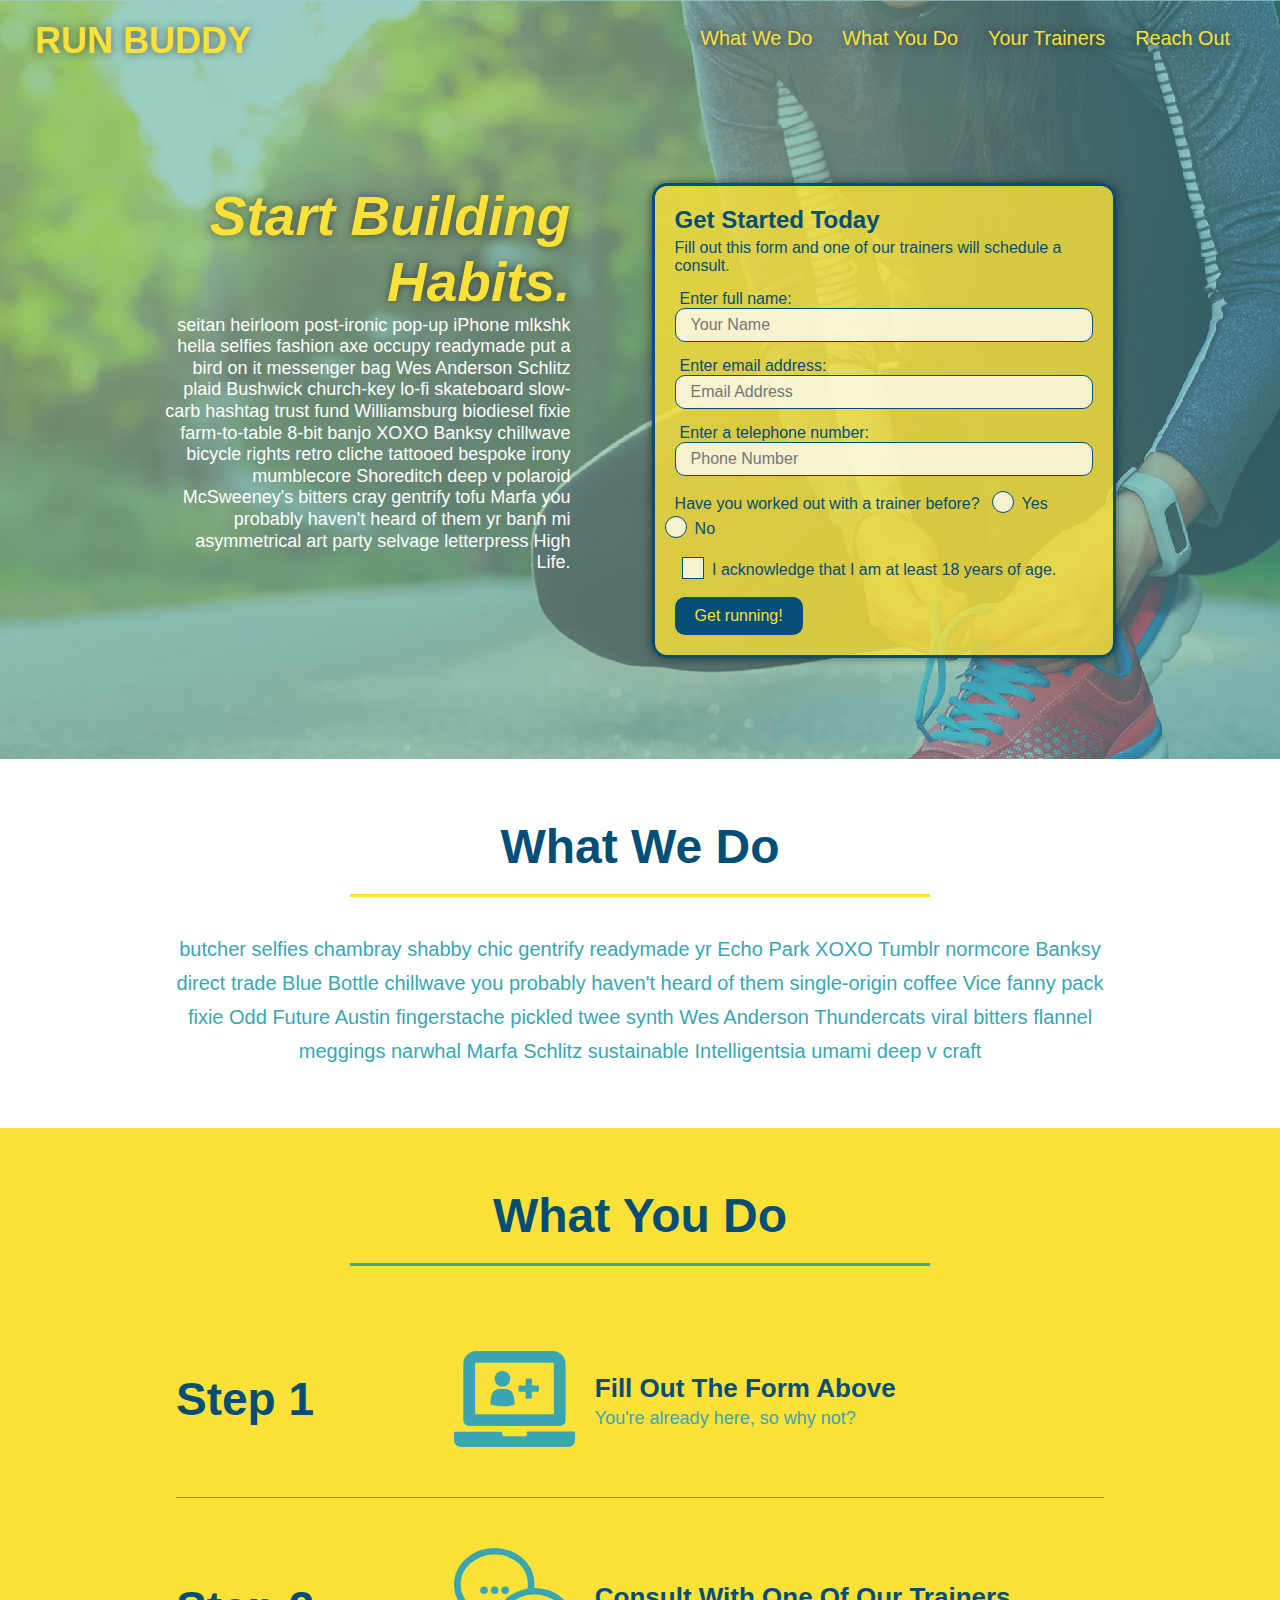
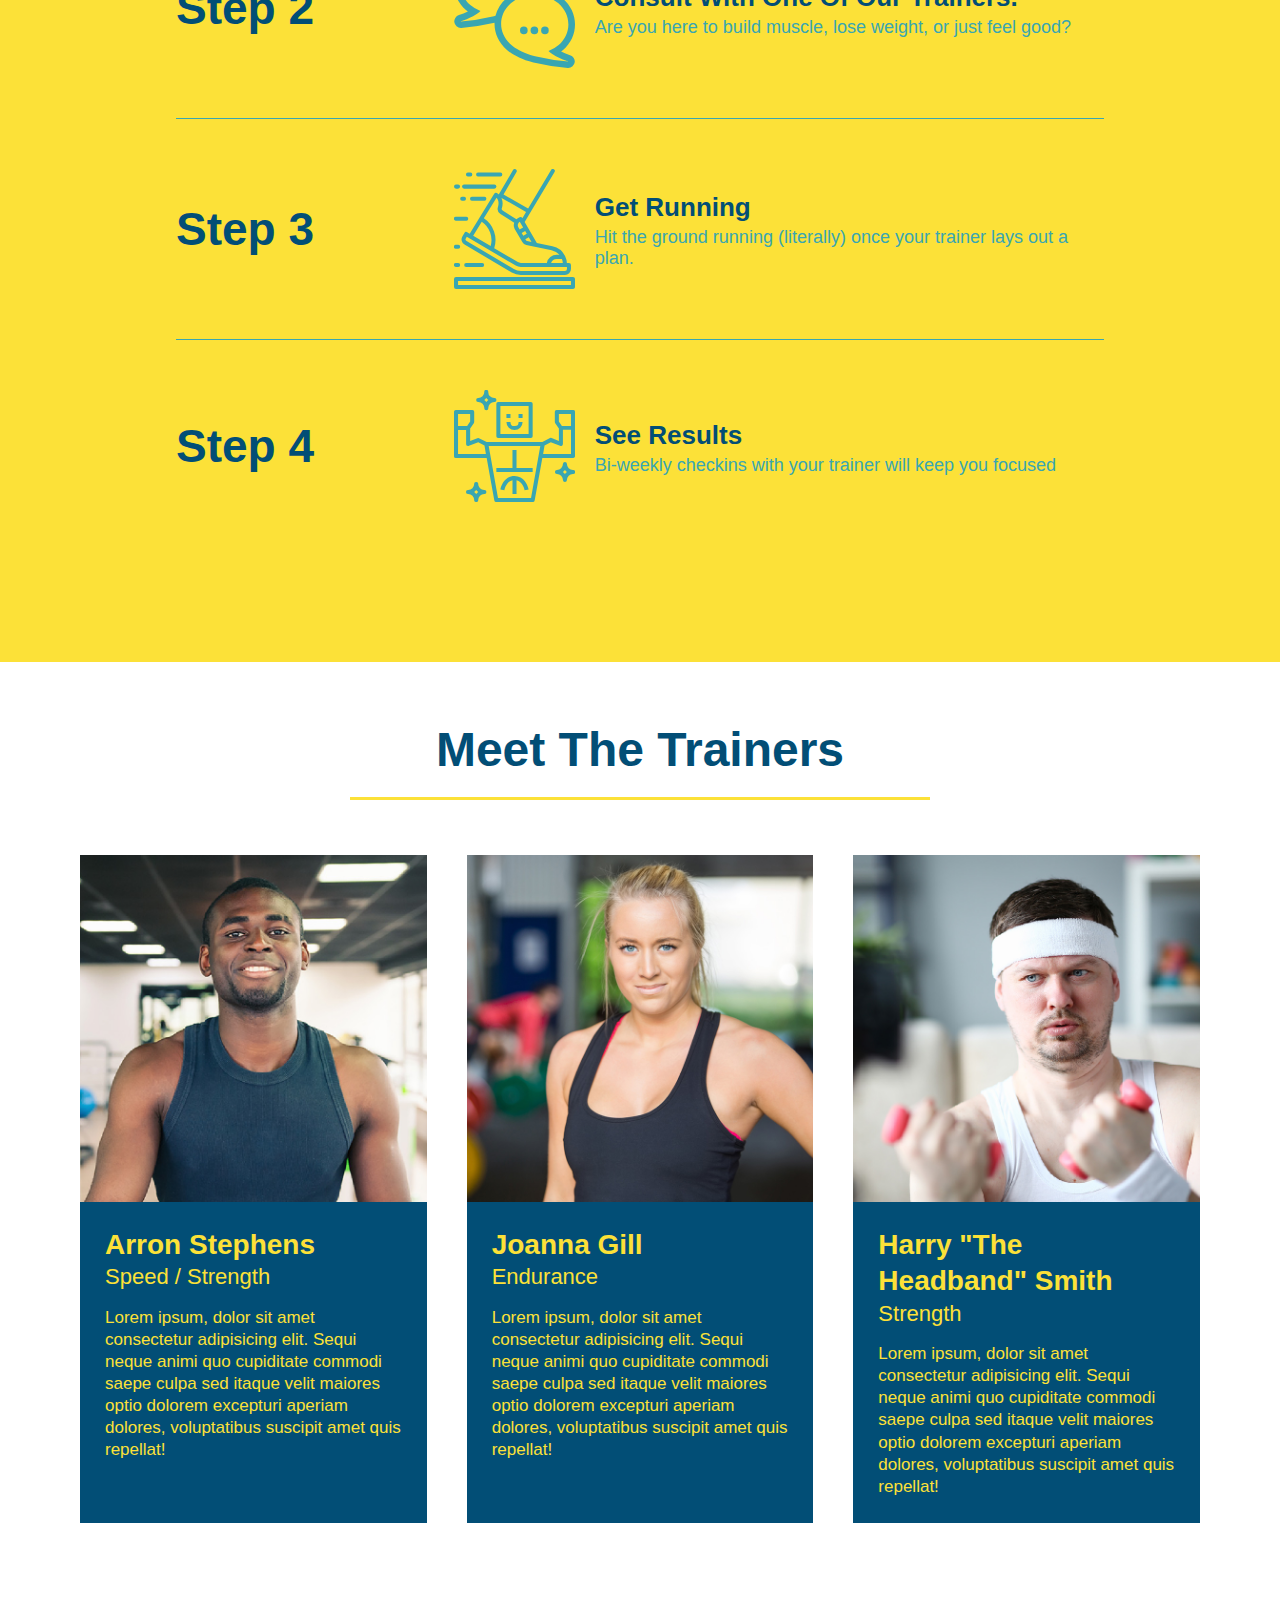
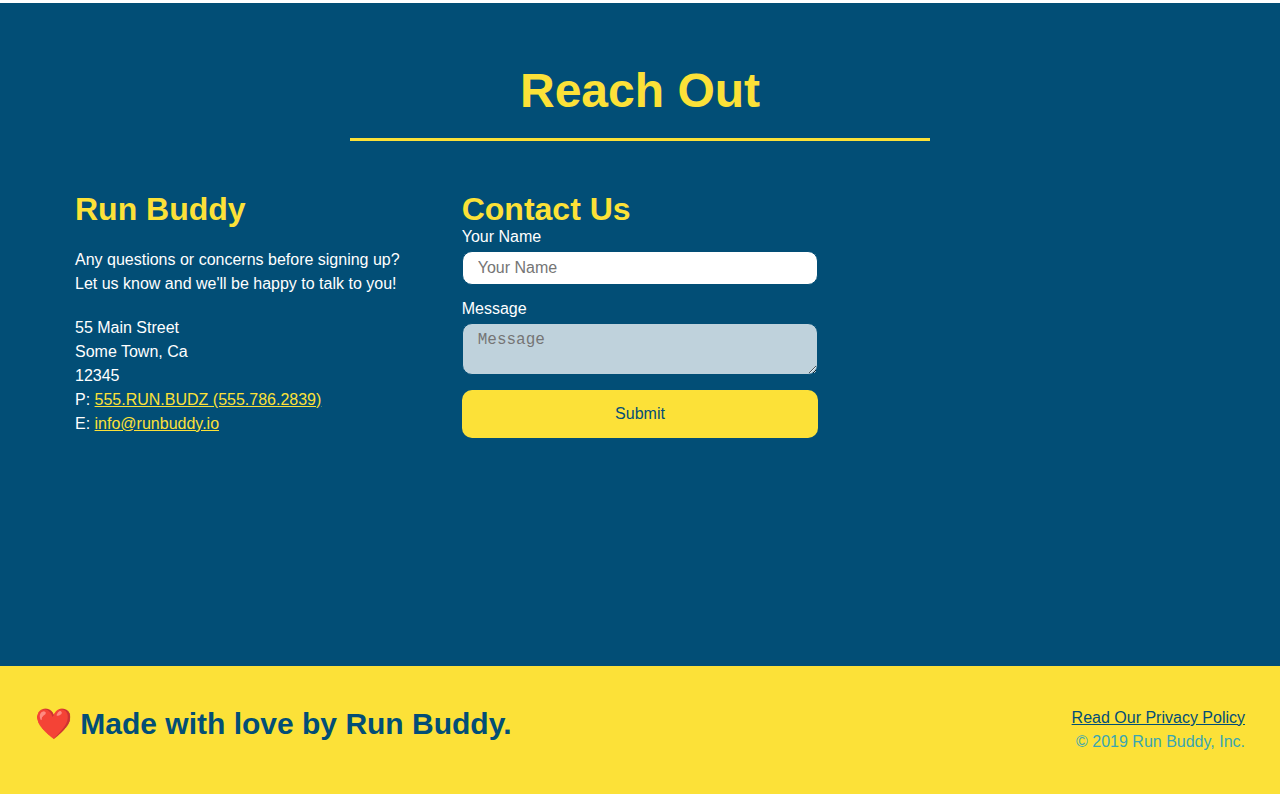
<file: index.html>
<html lang="en">
   <head>
     <meta name="viewport" content="width=device-width, initial-scale=1.0" charset="UTF-8" />
      <link rel="stylesheet" href="./assets/css/style.css">
     <title>Run Buddy</title>
   </head>
  <body>
   
   
    <!-- navigation tags - block level element -->
    <header>
      <h1>
        <a href="/index.html">RUN BUDDY</a>
      </h1>
      <nav>
        <ul>
          <li>
            <a href="#what-we-do">What We Do</a>
          </li>
          <li>
            <a href="#what-you-do">What You Do</a>
          </li>
          <li>
            <a href="#your-trainers">Your Trainers</a>
          </li>
          <li>
            <a href="#reach-out">Reach Out</a>
          </li>
          
        </ul>
      </nav>
    </header>
    <!-- end navigations -->

    <!-- hero/jumbotron -->
    <section class="hero">
      <div class="hero-cta">
        <h2>Start Building Habits.</h2>
        <p>
          seitan heirloom post-ironic pop-up iPhone mlkshk hella selfies fashion axe occupy readymade put a bird on it
          messenger bag Wes Anderson Schlitz plaid Bushwick church-key lo-fi skateboard slow-carb hashtag trust fund
          Williamsburg biodiesel fixie farm-to-table 8-bit banjo XOXO Banksy chillwave bicycle rights retro cliche
          tattooed bespoke irony mumblecore Shoreditch deep v polaroid McSweeney's bitters cray gentrify tofu Marfa you
          probably haven't heard of them yr banh mi asymmetrical art party selvage letterpress High Life.
        </p>
      </div>

      <div class="hero-form">
        <h3>Get Started Today</h3>
        <p>Fill out this form and one of our trainers will schedule a consult.</p>
        <form>
          <label for="name">Enter full name:</label>
          <input type="text" placeholder="Your Name" id="name" name="name" class="form-input" />
          <label for="email">Enter email address:</label>
          <input type="email" placeholder="Email Address" id="email" name="email" class="form-input" />
          <label for="phone">Enter a telephone number:</label>
          <input type="tel" placeholder="Phone Number" name="phone" id="phone" class="form-input" />
         
          <p>
            Have you worked out with a trainer before? 
           <span class="radio-wrapper">
             <input type="radio" name="trainer-confirm" id="trainer-yes"/>
             <label for="trainer-yes">Yes</label>
           </span> 
          
           <span class="radio-wrapper">
            <input type="radio" name="trainer-confirm" id="trainer-no"/>
            <label for="trainer-no">No</label>
          </span>
          </p>
          
          <p>
           <span class="checkbox-wrapper">  
              <input type="checkbox" name="checkpoint1" id="checkbox" />
             <label for="checkbox"> I acknowledge that I am at least 18 years of age.  </label>
          </span>
          </p>
         
          <button type="submit">
            Get running!
          </button>
        
        </form>
      </div>
    </section>
    <!-- end header -->

    <!-- "what we do" start - <section> -->
    <section id="what-we-do" class="intro">
      <div class="flex-row">
       <h2 class="section-title primary-border">
        What We Do
      </h2>
    </div>

    <div class="flex-row">
      <p>
        butcher selfies chambray shabby chic gentrify readymade yr Echo Park XOXO Tumblr normcore Banksy direct trade  Blue Bottle chillwave you probably haven't heard of them single-origin coffee Vice fanny pack fixie Odd Future Austin fingerstache pickled twee synth Wes Anderson Thundercats viral bitters flannel meggings narwhal Marfa Schlitz sustainable Intelligentsia umami deep v craft
      </p>
    </section>
   </div>
    <!-- end "what we do" -->

    <!-- "what you do" start -->
    <section id="what-you-do" class="steps">
      <div class="flex-row">
      <h2 class="section-title secondary-border">
        What You Do
      </h2> 
      </div>
     
      <div class="step">
        <h3>Step 1</h3>
         <div class="step-info">
         <div class="step-img">
          <img src="./assets/images/step-1.svg" alt="" />
        </div>
        <div class="step-text">
          <h4>Fill Out The Form Above</h4>
        <p>You're already here, so why not?</p>
      </div>
    </div>
  </div>


    
      <div class="step">
        <h3>Step 2</h3>
         <div class="step-info">
         <div class="step-img">
           <img src="./assets/images/step-2.svg" alt="" />
          </div>
       <div class="step-text">
        <h4>Consult With One Of Our Trainers.</h4>
        <p>Are you here to build muscle, lose weight, or just feel good?</p>
      </div>
     </div>
    </div> 
     
    
      
      <div class="step">
       <h3>Step 3</h3>
        <div class="step-info">
        <div class="step-img">
         <img src="./assets/images/step-3.svg" alt="" />
      </div>
        <div class="step-text">
          <h4>Get Running</h4>
          <p>Hit the ground running (literally) once your trainer lays out a plan.</p>
         </div>
      </div>
    </div>
      
    
      <div class="step">
        <h3>Step 4</h3>
         <div class="step-info">
         <div class="step-img">
        <img src="./assets/images/step-4.svg" alt="" />
        </div>
      <div class="step-text">
        <h4>See Results</h4>
        <p>Bi-weekly checkins with your trainer will keep you focused</p>
      </div>
    </div>
  </div>
   
    </section>
    <!-- "what you do" end -->

    <!-- "meet the trainers" start -->
    <section id="your-trainers">
      <h2 class="section-title primary-border">
        Meet The Trainers
      </h2>

    
  <div class="trainers">

      <article class="trainer">
        <img src="./assets/images/trainer-1.jpg" alt="Arron Stephens in his workout clothes, ready to pump iron" />
        <div class="trainer-bio">
          <h3 class="trainer-name">Arron Stephens</h3>
          <h4 class="trainer-role">Speed / Strength</h4>
          <p>Lorem ipsum, dolor sit amet consectetur adipisicing elit. Sequi neque animi quo cupiditate commodi saepe culpa sed itaque velit maiores optio dolorem excepturi aperiam dolores, voluptatibus suscipit amet quis repellat!</p>
        </div>
      </article>



       <article class="trainer">
        <img src="./assets/images/trainer-2.jpg" alt="Joanna Gill cooling off after a work out" />
        <div class="trainer-bio">
           <h3 class="trainer-name">Joanna Gill</h3>
           <h4 class="trainer-role">Endurance</h4>
           <p>Lorem ipsum, dolor sit amet consectetur adipisicing elit. Sequi neque animi quo cupiditate commodi saepe culpa sed itaque velit maiores optio dolorem excepturi aperiam dolores, voluptatibus suscipit amet quis repellat!</p>
            </div>
          </article>




       <article class="trainer">
        <img src="./assets/images/trainer-3.jpg" alt="Harry Smith wearing a headband and lifting comically small pink weights" />
        <div class="trainer-bio">
          <h3 class="trainer-name">Harry "The Headband" Smith</h3>
          <h4 class="trainer-role">Strength</h4>
          <p>Lorem ipsum, dolor sit amet consectetur adipisicing elit. Sequi neque animi quo cupiditate commodi saepe culpa sed itaque velit maiores optio dolorem excepturi aperiam dolores, voluptatibus suscipit amet quis repellat!</p>
        </div>
      </article>
    </section>

  </div>

    <!-- "meet the trainers" end -->

    <!-- "reach out" start -->
    <section id="reach-out"class="contact">
      <h2 class="section-title ">
        Reach Out
      </h2>

      <div class="contact-info">
        <div>
          <h3>Run Buddy</h3>
          <p>
            Any questions or concerns before signing up? 
            <br />
            Let us know and we'll be happy to talk to you!
          </p>

          <address>
            55 Main Street <br/>
            Some Town, Ca <br/>
            12345 <br/>
            P: <a href="tel:555.786.2839">555.RUN.BUDZ (555.786.2839)</a><br/>
            E: <a href="mailto:info@runbuddy.io">info@runbuddy.io</a>
          </address>
          
        </div>

        <div class="contact-form">
          <h3>Contact Us</h3>
          <form>
            <label for="contact-name">Your Name</label>
            <input type="text" id="contact-name" placeholder="Your Name" />
        
            <label for="contact-message">Message</label>
            <textarea id="contact-message" placeholder="Message"></textarea>
        
            <button type="submit">Submit</button>
          </form>
        </div>
        <iframe
        src="https://www.google.com/maps/embed?pb=!1m14!1m12!1m3!1d12182.30520634488!2d-74.0652613!3d40.2407219!2m3!1f0!2f0!3f0!3m2!1i1024!2i768!4f13.1!5e0!3m2!1sen!2sus!4v1561060983193!5m2!1sen!2sus"
        frameborder="0" style="border:0" allowfullscreen>
      </iframe>
    
      </div>
    </section>
    <!-- "reach out" end -->

  
  
  
  
  
  
  
    <!-- footer -->
    <footer>
      <h2>❤️ Made with love by Run Buddy.</h2>
      <div>
        <a href="./privacy-policy.html">Read Our Privacy Policy</a><br/>
        &copy; 2019 Run Buddy, Inc.
      </div>
    </footer>
    <!-- footer end -->
  </body>
</html>
</file>
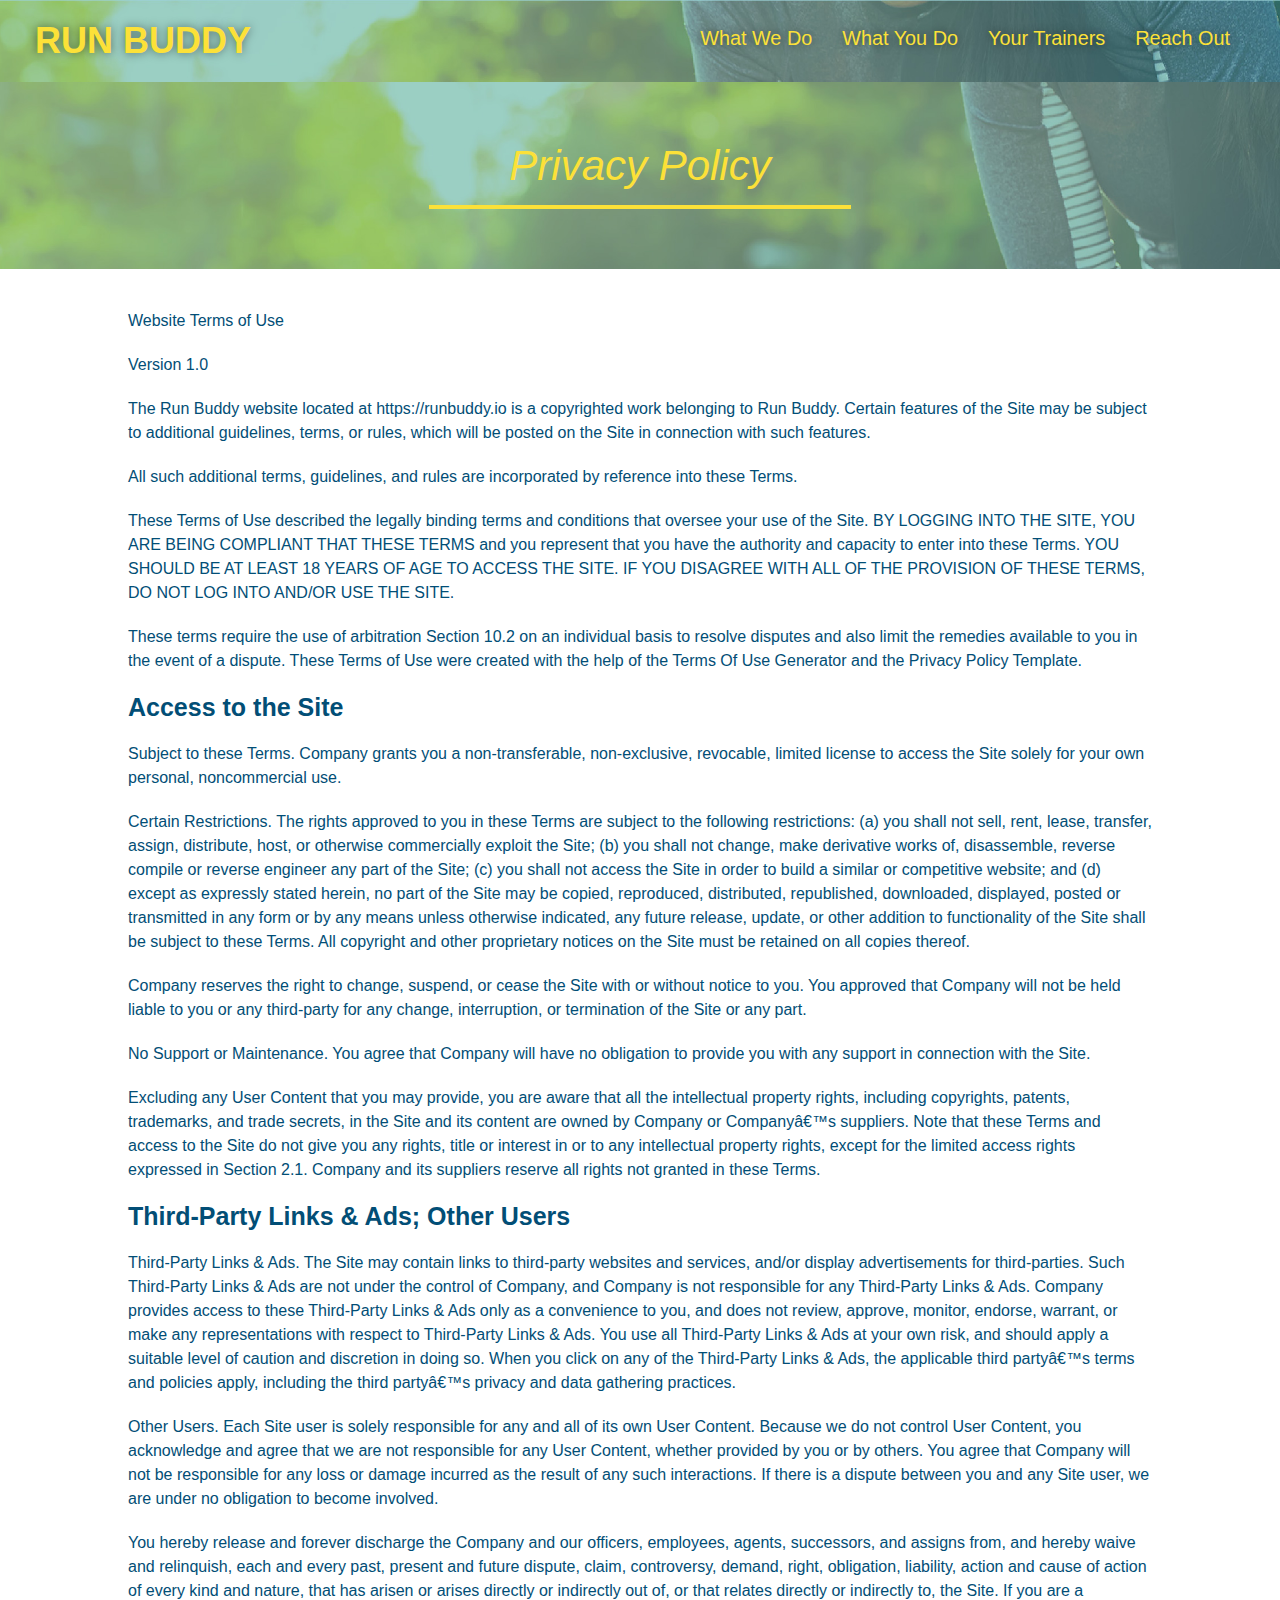
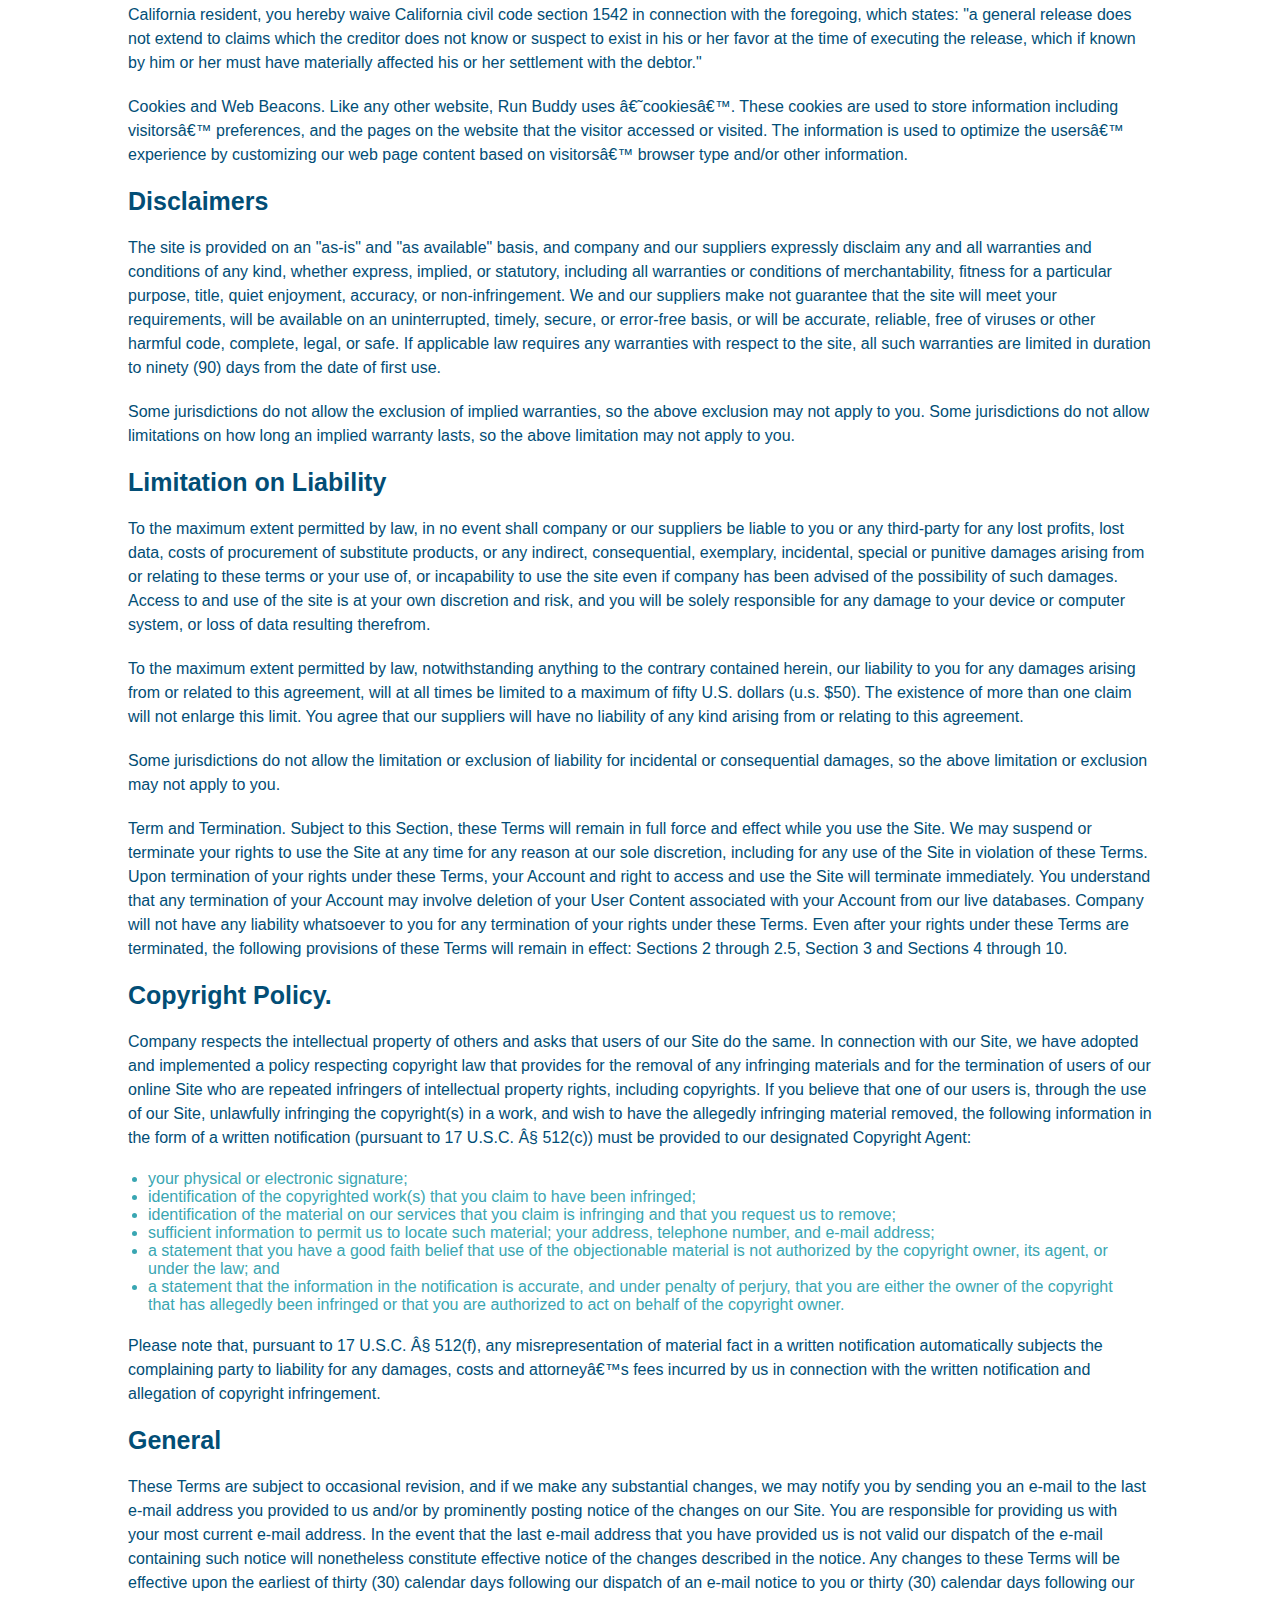
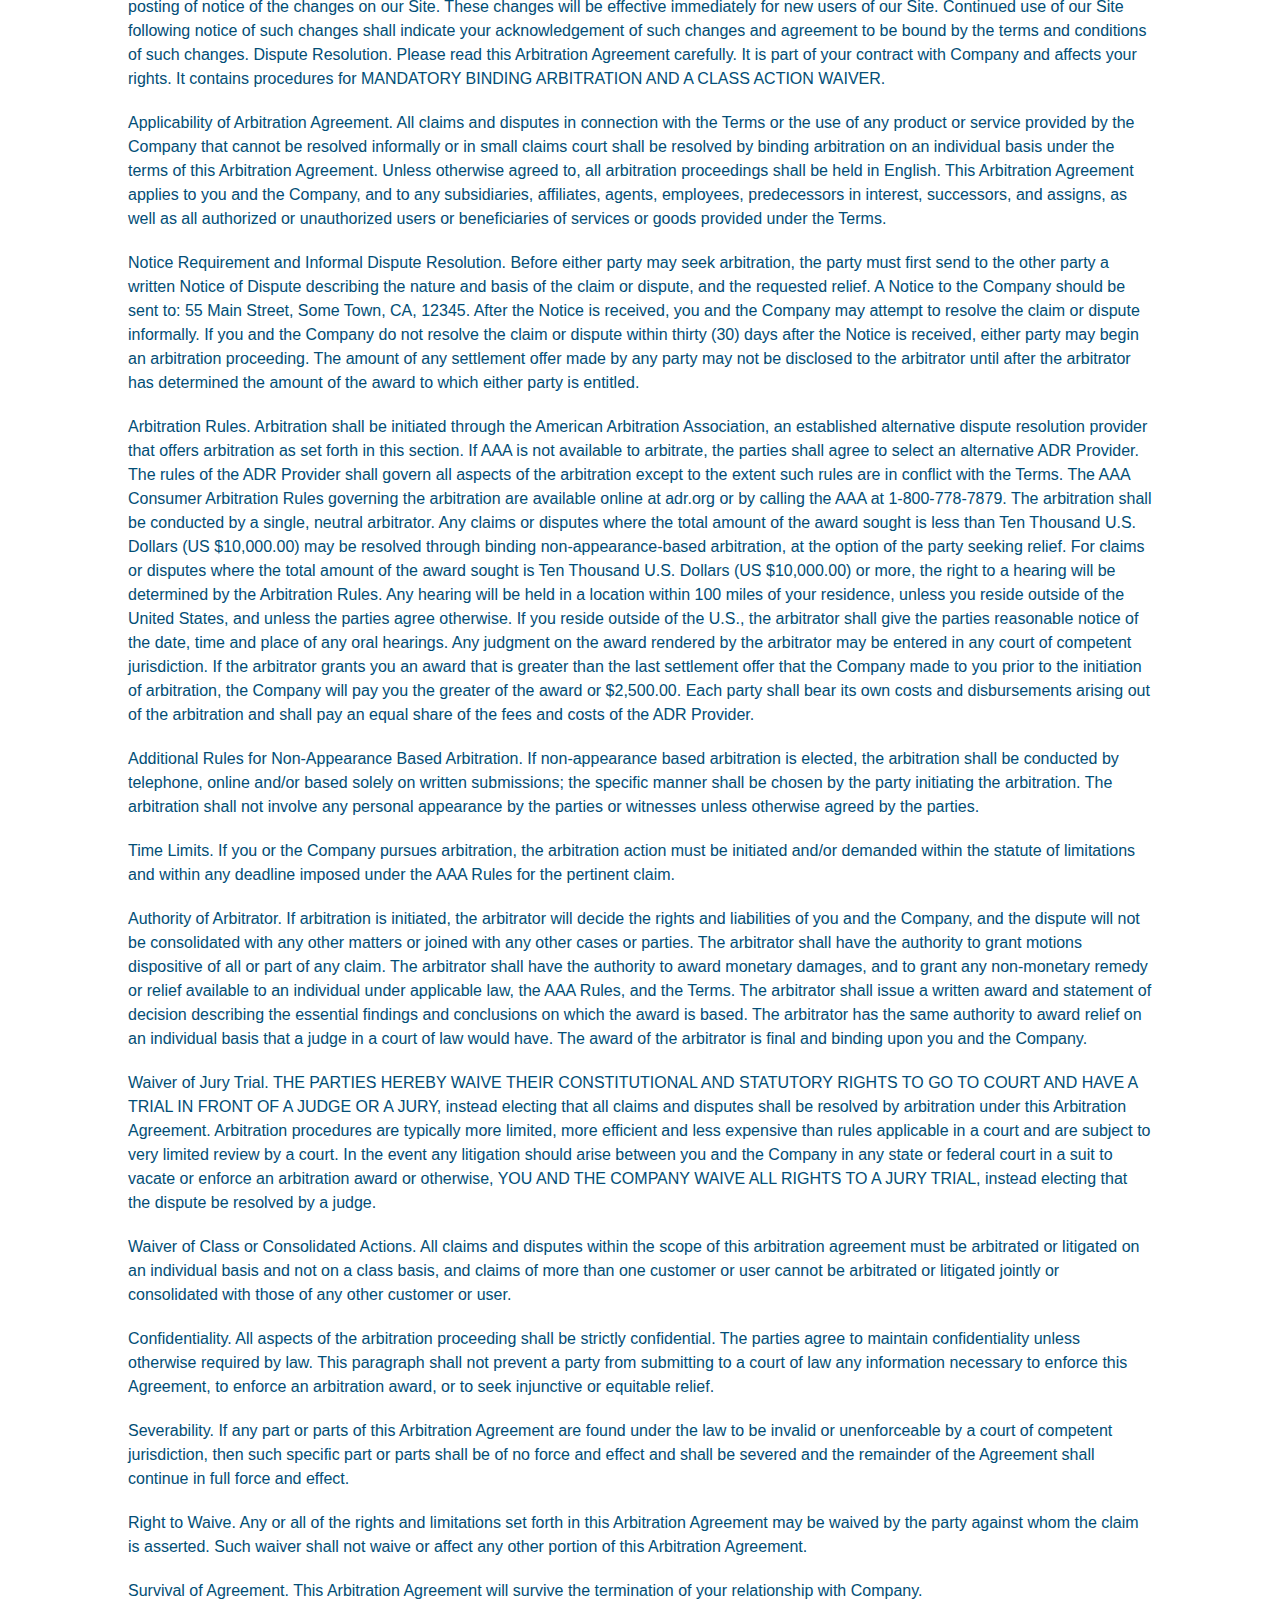
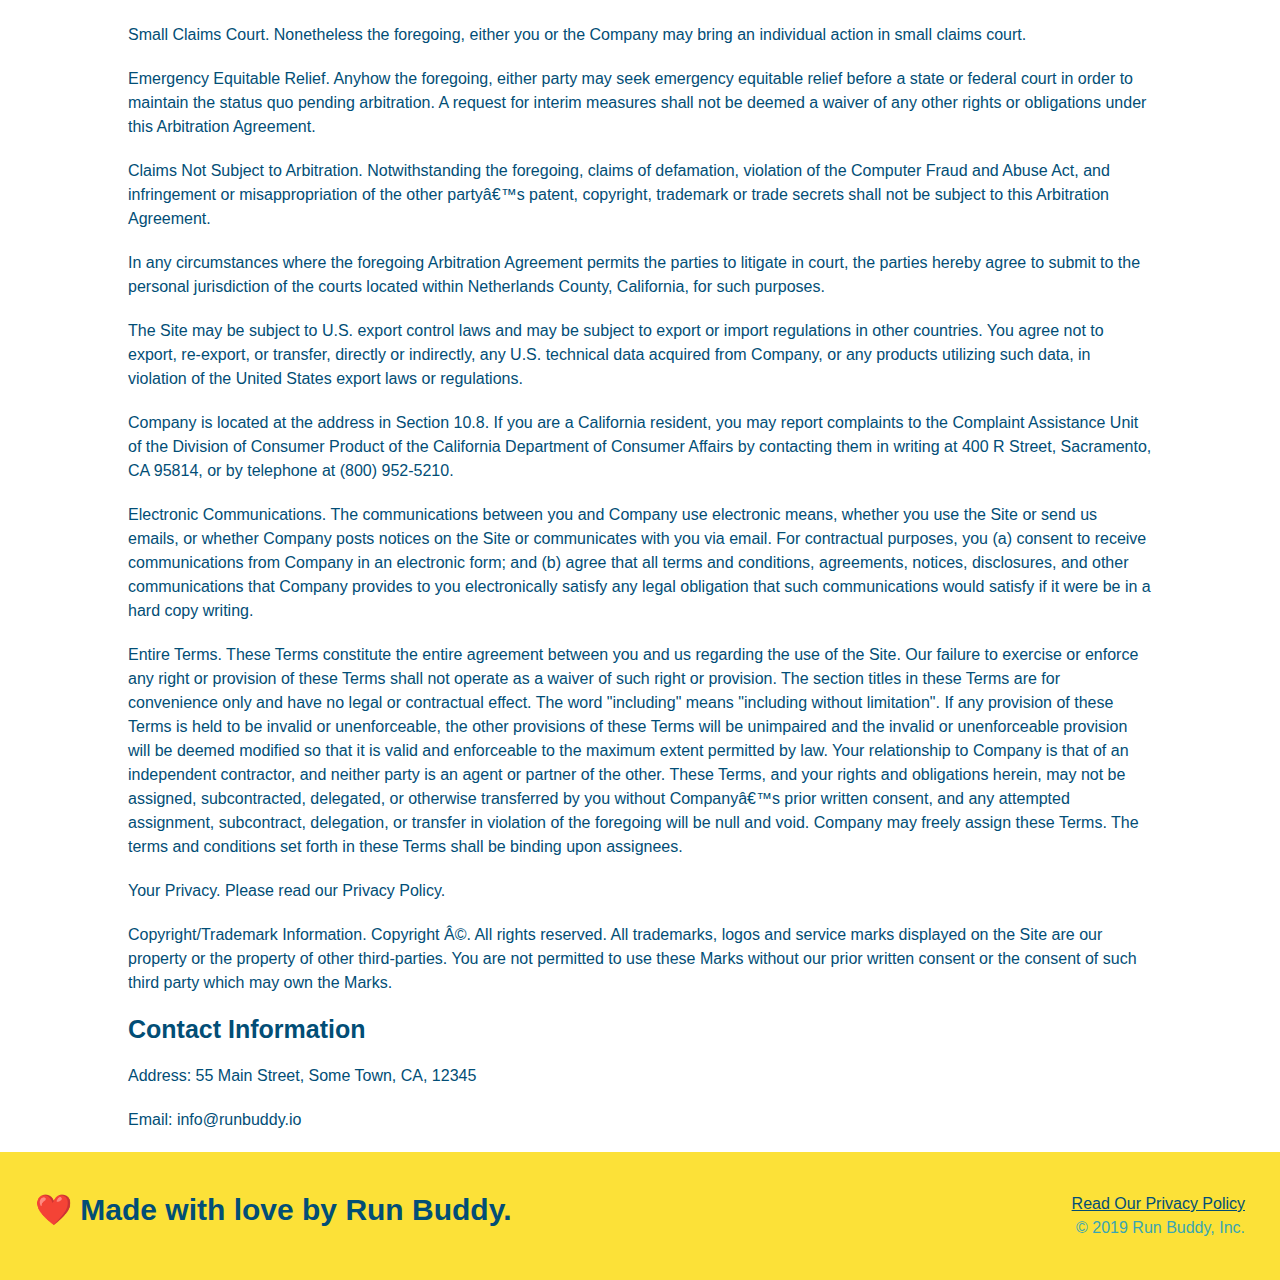
<file: privacy-policy.html>
<!DOCTYPE html>
<html lang="en">
    <head>
        <meta charset="UTF-8" name="viewport" content="width=device-width, initial-scale=1.0" />
        <title>Privacy Policy - Run Buddy</title>
        <link rel="stylesheet" href="./assets/css/style.css" />
        <link rel="stylesheet" href="./assets/css/secondary-styles.css" />
    </head>
        <body>
    
        <!--Navigation-->
      <header>
       <h1><a href="./index.html">RUN BUDDY</a></h1>
        <nav>
             <!--Unordered List Elements-->
            <ul>
              <li>
               <!--Anchor Elements-->
                <a href="./index.html#what-we-do">What We Do</a>
              </li>
              
              <li>
                <a href="index.html#what-we-do">What You Do</a>
              </li>
  
              <li>
                <a href="./index.html#your-trainers">Your Trainers</a>
              </li>
              
              <li>
                <a href="./index.html#reach-out">Reach Out</a>     
              </li>
            </ul>
  
  
  
  
        </nav>
      </header>

      

   <section class="hero">
       <h2 class="page-title">
           Privacy Policy
       </h2>


   </section>

  <!--Body Of Terms of Service-->
   <article class="secondary-content">
    <p>
        Website Terms of Use
      </p>

      <p>
        Version 1.0
      </p>

      <p>
        The Run Buddy website located at https://runbuddy.io is a copyrighted work belonging to Run Buddy. Certain
        features of the Site may be subject to additional guidelines, terms, or rules, which will be posted on the Site
        in connection with such features.
      </p>

      <p>
        All such additional terms, guidelines, and rules are incorporated by reference into these Terms.
      </p>

      <p>
        These Terms of Use described the legally binding terms and conditions that oversee your use of the Site. BY
        LOGGING INTO THE SITE, YOU ARE BEING COMPLIANT THAT THESE TERMS and you represent that you have the authority
        and capacity to enter into these Terms. YOU SHOULD BE AT LEAST 18 YEARS OF AGE TO ACCESS THE SITE. IF YOU
        DISAGREE WITH ALL OF THE PROVISION OF THESE TERMS, DO NOT LOG INTO AND/OR USE THE SITE.
      </p>

      <p>
        These terms require the use of arbitration Section 10.2 on an individual basis to resolve disputes and also
        limit the remedies available to you in the event of a dispute. These Terms of Use were created with the help of
        the Terms Of Use Generator and the Privacy Policy Template.
      </p>

      <h3>
        Access to the Site
      </h3>

      <p>
        Subject to these Terms. Company grants you a non-transferable, non-exclusive, revocable, limited license to
        access the Site solely for your own personal, noncommercial use.
      </p>

      <p>
        Certain Restrictions. The rights approved to you in these Terms are subject to the following restrictions: (a)
        you shall not sell, rent, lease, transfer, assign, distribute, host, or otherwise commercially exploit the Site;
        (b) you shall not change, make derivative works of, disassemble, reverse compile or reverse engineer any part of
        the Site; (c) you shall not access the Site in order to build a similar or competitive website; and (d) except
        as expressly stated herein, no part of the Site may be copied, reproduced, distributed, republished, downloaded,
        displayed, posted or transmitted in any form or by any means unless otherwise indicated, any future release,
        update, or other addition to functionality of the Site shall be subject to these Terms. All copyright and other
        proprietary notices on the Site must be retained on all copies thereof.
      </p>

      <p>
        Company reserves the right to change, suspend, or cease the Site with or without notice to you. You approved
        that Company will not be held liable to you or any third-party for any change, interruption, or termination of
        the Site or any part.
      </p>

      <p>
        No Support or Maintenance. You agree that Company will have no obligation to provide you with any support in
        connection with the Site.
      </p>

      <p>
        Excluding any User Content that you may provide, you are aware that all the intellectual property rights,
        including copyrights, patents, trademarks, and trade secrets, in the Site and its content are owned by Company
        or Companyâ€™s suppliers. Note that these Terms and access to the Site do not give you any rights, title or
        interest in or to any intellectual property rights, except for the limited access rights expressed in Section
        2.1. Company and its suppliers reserve all rights not granted in these Terms.
      </p>

      <h3>
        Third-Party Links & Ads; Other Users
      </h3>

      <p>
        Third-Party Links & Ads. The Site may contain links to third-party websites and services, and/or display
        advertisements for third-parties. Such Third-Party Links & Ads are not under the control of Company, and Company
        is not responsible for any Third-Party Links & Ads. Company provides access to these Third-Party Links & Ads
        only as a convenience to you, and does not review, approve, monitor, endorse, warrant, or make any
        representations with respect to Third-Party Links & Ads. You use all Third-Party Links & Ads at your own risk,
        and should apply a suitable level of caution and discretion in doing so. When you click on any of the
        Third-Party Links & Ads, the applicable third partyâ€™s terms and policies apply, including the third partyâ€™s
        privacy and data gathering practices.
      </p>

      <p>
        Other Users. Each Site user is solely responsible for any and all of its own User Content. Because we do not
        control User Content, you acknowledge and agree that we are not responsible for any User Content, whether
        provided by you or by others. You agree that Company will not be responsible for any loss or damage incurred as
        the result of any such interactions. If there is a dispute between you and any Site user, we are under no
        obligation to become involved.
      </p>

      <p>
        You hereby release and forever discharge the Company and our officers, employees, agents, successors, and
        assigns from, and hereby waive and relinquish, each and every past, present and future dispute, claim,
        controversy, demand, right, obligation, liability, action and cause of action of every kind and nature, that has
        arisen or arises directly or indirectly out of, or that relates directly or indirectly to, the Site. If you are
        a California resident, you hereby waive California civil code section 1542 in connection with the foregoing,
        which states: "a general release does not extend to claims which the creditor does not know or suspect to exist
        in his or her favor at the time of executing the release, which if known by him or her must have materially
        affected his or her settlement with the debtor."
      </p>

      <p>
        Cookies and Web Beacons. Like any other website, Run Buddy uses â€˜cookiesâ€™. These cookies are used to store
        information including visitorsâ€™ preferences, and the pages on the website that the visitor accessed or visited.
        The information is used to optimize the usersâ€™ experience by customizing our web page content based on visitorsâ€™
        browser type and/or other information.
      </p>

      <h3>
        Disclaimers
      </h3>

      <p>
        The site is provided on an "as-is" and "as available" basis, and company and our suppliers expressly disclaim
        any and all warranties and conditions of any kind, whether express, implied, or statutory, including all
        warranties or conditions of merchantability, fitness for a particular purpose, title, quiet enjoyment, accuracy,
        or non-infringement. We and our suppliers make not guarantee that the site will meet your requirements, will be
        available on an uninterrupted, timely, secure, or error-free basis, or will be accurate, reliable, free of
        viruses or other harmful code, complete, legal, or safe. If applicable law requires any warranties with respect
        to the site, all such warranties are limited in duration to ninety (90) days from the date of first use.
      </p>

      <p>
        Some jurisdictions do not allow the exclusion of implied warranties, so the above exclusion may not apply to
        you. Some jurisdictions do not allow limitations on how long an implied warranty lasts, so the above limitation
        may not apply to you.
      </p>

      <h3>
        Limitation on Liability
      </h3>

      <p>
        To the maximum extent permitted by law, in no event shall company or our suppliers be liable to you or any
        third-party for any lost profits, lost data, costs of procurement of substitute products, or any indirect,
        consequential, exemplary, incidental, special or punitive damages arising from or relating to these terms or
        your use of, or incapability to use the site even if company has been advised of the possibility of such
        damages. Access to and use of the site is at your own discretion and risk, and you will be solely responsible
        for any damage to your device or computer system, or loss of data resulting therefrom.
      </p>

      <p>
        To the maximum extent permitted by law, notwithstanding anything to the contrary contained herein, our liability
        to you for any damages arising from or related to this agreement, will at all times be limited to a maximum of
        fifty U.S. dollars (u.s. $50). The existence of more than one claim will not enlarge this limit. You agree that
        our suppliers will have no liability of any kind arising from or relating to this agreement.
      </p>

      <p>
        Some jurisdictions do not allow the limitation or exclusion of liability for incidental or consequential
        damages, so the above limitation or exclusion may not apply to you.
      </p>

      <p>
        Term and Termination. Subject to this Section, these Terms will remain in full force and effect while you use
        the Site. We may suspend or terminate your rights to use the Site at any time for any reason at our sole
        discretion, including for any use of the Site in violation of these Terms. Upon termination of your rights under
        these Terms, your Account and right to access and use the Site will terminate immediately. You understand that
        any termination of your Account may involve deletion of your User Content associated with your Account from our
        live databases. Company will not have any liability whatsoever to you for any termination of your rights under
        these Terms. Even after your rights under these Terms are terminated, the following provisions of these Terms
        will remain in effect: Sections 2 through 2.5, Section 3 and Sections 4 through 10.
      </p>

      <h3>
        Copyright Policy.
      </h3>

      <p>
        Company respects the intellectual property of others and asks that users of our Site do the same. In connection
        with our Site, we have adopted and implemented a policy respecting copyright law that provides for the removal
        of any infringing materials and for the termination of users of our online Site who are repeated infringers of
        intellectual property rights, including copyrights. If you believe that one of our users is, through the use of
        our Site, unlawfully infringing the copyright(s) in a work, and wish to have the allegedly infringing material
        removed, the following information in the form of a written notification (pursuant to 17 U.S.C. Â§ 512(c)) must
        be provided to our designated Copyright Agent:
      </p>

      <ul class="secondaryul">
        <li class="secondaryui">
          your physical or electronic signature;
        </li>
        <li>
          identification of the copyrighted work(s) that you claim to have been infringed;
        </li>
        <li>
          identification of the material on our services that you claim is infringing and that you request us to remove;
        </li>
        <li>
          sufficient information to permit us to locate such material; your address, telephone number, and e-mail
          address;
        </li>
        <li>
          a statement that you have a good faith belief that use of the objectionable material is not authorized by the
          copyright owner, its agent, or under the law; and
        </li>
        <li>
          a statement that the information in the notification is accurate, and under penalty of perjury, that you are
          either the owner of the copyright that has allegedly been infringed or that you are authorized to act on
          behalf of the copyright owner.
        </li>
      </ul>

      <p>
        Please note that, pursuant to 17 U.S.C. Â§ 512(f), any misrepresentation of material fact in a written
        notification automatically subjects the complaining party to liability for any damages, costs and attorneyâ€™s
        fees incurred by us in connection with the written notification and allegation of copyright infringement.
      </p>

      <h3>
        General
      </h3>

      <p>
        These Terms are subject to occasional revision, and if we make any substantial changes, we may notify you by
        sending you an e-mail to the last e-mail address you provided to us and/or by prominently posting notice of the
        changes on our Site. You are responsible for providing us with your most current e-mail address. In the event
        that the last e-mail address that you have provided us is not valid our dispatch of the e-mail containing such
        notice will nonetheless constitute effective notice of the changes described in the notice. Any changes to these
        Terms will be effective upon the earliest of thirty (30) calendar days following our dispatch of an e-mail
        notice to you or thirty (30) calendar days following our posting of notice of the changes on our Site. These
        changes will be effective immediately for new users of our Site. Continued use of our Site following notice of
        such changes shall indicate your acknowledgement of such changes and agreement to be bound by the terms and
        conditions of such changes. Dispute Resolution. Please read this Arbitration Agreement carefully. It is part of
        your contract with Company and affects your rights. It contains procedures for MANDATORY BINDING ARBITRATION AND
        A CLASS ACTION WAIVER.
      </p>

      <p>
        Applicability of Arbitration Agreement. All claims and disputes in connection with the Terms or the use of any
        product or service provided by the Company that cannot be resolved informally or in small claims court shall be
        resolved by binding arbitration on an individual basis under the terms of this Arbitration Agreement. Unless
        otherwise agreed to, all arbitration proceedings shall be held in English. This Arbitration Agreement applies to
        you and the Company, and to any subsidiaries, affiliates, agents, employees, predecessors in interest,
        successors, and assigns, as well as all authorized or unauthorized users or beneficiaries of services or goods
        provided under the Terms.
      </p>

      <p>
        Notice Requirement and Informal Dispute Resolution. Before either party may seek arbitration, the party must
        first send to the other party a written Notice of Dispute describing the nature and basis of the claim or
        dispute, and the requested relief. A Notice to the Company should be sent to: 55 Main Street, Some Town, CA,
        12345. After the Notice is received, you and the Company may attempt to resolve the claim or dispute informally.
        If you and the Company do not resolve the claim or dispute within thirty (30) days after the Notice is received,
        either party may begin an arbitration proceeding. The amount of any settlement offer made by any party may not
        be disclosed to the arbitrator until after the arbitrator has determined the amount of the award to which either
        party is entitled.
      </p>

      <p>
        Arbitration Rules. Arbitration shall be initiated through the American Arbitration Association, an established
        alternative dispute resolution provider that offers arbitration as set forth in this section. If AAA is not
        available to arbitrate, the parties shall agree to select an alternative ADR Provider. The rules of the ADR
        Provider shall govern all aspects of the arbitration except to the extent such rules are in conflict with the
        Terms. The AAA Consumer Arbitration Rules governing the arbitration are available online at adr.org or by
        calling the AAA at 1-800-778-7879. The arbitration shall be conducted by a single, neutral arbitrator. Any
        claims or disputes where the total amount of the award sought is less than Ten Thousand U.S. Dollars (US
        $10,000.00) may be resolved through binding non-appearance-based arbitration, at the option of the party seeking
        relief. For claims or disputes where the total amount of the award sought is Ten Thousand U.S. Dollars (US
        $10,000.00) or more, the right to a hearing will be determined by the Arbitration Rules. Any hearing will be
        held in a location within 100 miles of your residence, unless you reside outside of the United States, and
        unless the parties agree otherwise. If you reside outside of the U.S., the arbitrator shall give the parties
        reasonable notice of the date, time and place of any oral hearings. Any judgment on the award rendered by the
        arbitrator may be entered in any court of competent jurisdiction. If the arbitrator grants you an award that is
        greater than the last settlement offer that the Company made to you prior to the initiation of arbitration, the
        Company will pay you the greater of the award or $2,500.00. Each party shall bear its own costs and
        disbursements arising out of the arbitration and shall pay an equal share of the fees and costs of the ADR
        Provider.
      </p>

      <p>
        Additional Rules for Non-Appearance Based Arbitration. If non-appearance based arbitration is elected, the
        arbitration shall be conducted by telephone, online and/or based solely on written submissions; the specific
        manner shall be chosen by the party initiating the arbitration. The arbitration shall not involve any personal
        appearance by the parties or witnesses unless otherwise agreed by the parties.
      </p>

      <p>
        Time Limits. If you or the Company pursues arbitration, the arbitration action must be initiated and/or demanded
        within the statute of limitations and within any deadline imposed under the AAA Rules for the pertinent claim.
      </p>

      <p>
        Authority of Arbitrator. If arbitration is initiated, the arbitrator will decide the rights and liabilities of
        you and the Company, and the dispute will not be consolidated with any other matters or joined with any other
        cases or parties. The arbitrator shall have the authority to grant motions dispositive of all or part of any
        claim. The arbitrator shall have the authority to award monetary damages, and to grant any non-monetary remedy
        or relief available to an individual under applicable law, the AAA Rules, and the Terms. The arbitrator shall
        issue a written award and statement of decision describing the essential findings and conclusions on which the
        award is based. The arbitrator has the same authority to award relief on an individual basis that a judge in a
        court of law would have. The award of the arbitrator is final and binding upon you and the Company.
      </p>

      <p>
        Waiver of Jury Trial. THE PARTIES HEREBY WAIVE THEIR CONSTITUTIONAL AND STATUTORY RIGHTS TO GO TO COURT AND HAVE
        A TRIAL IN FRONT OF A JUDGE OR A JURY, instead electing that all claims and disputes shall be resolved by
        arbitration under this Arbitration Agreement. Arbitration procedures are typically more limited, more efficient
        and less expensive than rules applicable in a court and are subject to very limited review by a court. In the
        event any litigation should arise between you and the Company in any state or federal court in a suit to vacate
        or enforce an arbitration award or otherwise, YOU AND THE COMPANY WAIVE ALL RIGHTS TO A JURY TRIAL, instead
        electing that the dispute be resolved by a judge.
      </p>

      <p>
        Waiver of Class or Consolidated Actions. All claims and disputes within the scope of this arbitration agreement
        must be arbitrated or litigated on an individual basis and not on a class basis, and claims of more than one
        customer or user cannot be arbitrated or litigated jointly or consolidated with those of any other customer or
        user.
      </p>

      <p>
        Confidentiality. All aspects of the arbitration proceeding shall be strictly confidential. The parties agree to
        maintain confidentiality unless otherwise required by law. This paragraph shall not prevent a party from
        submitting to a court of law any information necessary to enforce this Agreement, to enforce an arbitration
        award, or to seek injunctive or equitable relief.
      </p>

      <p>
        Severability. If any part or parts of this Arbitration Agreement are found under the law to be invalid or
        unenforceable by a court of competent jurisdiction, then such specific part or parts shall be of no force and
        effect and shall be severed and the remainder of the Agreement shall continue in full force and effect.
      </p>

      <p>
        Right to Waive. Any or all of the rights and limitations set forth in this Arbitration Agreement may be waived
        by the party against whom the claim is asserted. Such waiver shall not waive or affect any other portion of this
        Arbitration Agreement.
      </p>

      <p>
        Survival of Agreement. This Arbitration Agreement will survive the termination of your relationship with
        Company.
      </p>

      <p>
        Small Claims Court. Nonetheless the foregoing, either you or the Company may bring an individual action in small
        claims court.
      </p>

      <p>
        Emergency Equitable Relief. Anyhow the foregoing, either party may seek emergency equitable relief before a
        state or federal court in order to maintain the status quo pending arbitration. A request for interim measures
        shall not be deemed a waiver of any other rights or obligations under this Arbitration Agreement.
      </p>

      <p>
        Claims Not Subject to Arbitration. Notwithstanding the foregoing, claims of defamation, violation of the
        Computer Fraud and Abuse Act, and infringement or misappropriation of the other partyâ€™s patent, copyright,
        trademark or trade secrets shall not be subject to this Arbitration Agreement.
      </p>

      <p>
        In any circumstances where the foregoing Arbitration Agreement permits the parties to litigate in court, the
        parties hereby agree to submit to the personal jurisdiction of the courts located within Netherlands County,
        California, for such purposes.
      </p>

      <p>
        The Site may be subject to U.S. export control laws and may be subject to export or import regulations in other
        countries. You agree not to export, re-export, or transfer, directly or indirectly, any U.S. technical data
        acquired from Company, or any products utilizing such data, in violation of the United States export laws or
        regulations.
      </p>

      <p>
        Company is located at the address in Section 10.8. If you are a California resident, you may report complaints
        to the Complaint Assistance Unit of the Division of Consumer Product of the California Department of Consumer
        Affairs by contacting them in writing at 400 R Street, Sacramento, CA 95814, or by telephone at (800) 952-5210.
      </p>

      <p>
        Electronic Communications. The communications between you and Company use electronic means, whether you use the
        Site or send us emails, or whether Company posts notices on the Site or communicates with you via email. For
        contractual purposes, you (a) consent to receive communications from Company in an electronic form; and (b)
        agree that all terms and conditions, agreements, notices, disclosures, and other communications that Company
        provides to you electronically satisfy any legal obligation that such communications would satisfy if it were be
        in a hard copy writing.
      </p>

      <p>
        Entire Terms. These Terms constitute the entire agreement between you and us regarding the use of the Site. Our
        failure to exercise or enforce any right or provision of these Terms shall not operate as a waiver of such right
        or provision. The section titles in these Terms are for convenience only and have no legal or contractual
        effect. The word "including" means "including without limitation". If any provision of these Terms is held to be
        invalid or unenforceable, the other provisions of these Terms will be unimpaired and the invalid or
        unenforceable provision will be deemed modified so that it is valid and enforceable to the maximum extent
        permitted by law. Your relationship to Company is that of an independent contractor, and neither party is an
        agent or partner of the other. These Terms, and your rights and obligations herein, may not be assigned,
        subcontracted, delegated, or otherwise transferred by you without Companyâ€™s prior written consent, and any
        attempted assignment, subcontract, delegation, or transfer in violation of the foregoing will be null and void.
        Company may freely assign these Terms. The terms and conditions set forth in these Terms shall be binding upon
        assignees.
      </p>

      <p>
        Your Privacy. Please read our Privacy Policy.
      </p>

      <p>
        Copyright/Trademark Information. Copyright Â©. All rights reserved. All trademarks, logos and service marks
        displayed on the Site are our property or the property of other third-parties. You are not permitted to use
        these Marks without our prior written consent or the consent of such third party which may own the Marks.
      </p>

      <h3>
        Contact Information
      </h3>

      <p>
        Address: 55 Main Street, Some Town, CA, 12345
      </p>

      <p>
        Email: info@runbuddy.io
      </p>

   </article>










    
 
 
 
 
 
 
 
 
 
      <!-- footer -->
  <footer>
    <h2>❤️ Made with love by Run Buddy.</h2>
 
  <div>
    <a href="./privacy-policy.html" target="_Blank">Read Our Privacy Policy</a><br />
    &copy; 2019 Run Buddy, Inc.
  </div>
   


 </body>
</html>
</file>
<file: assets/css/style.css>
/* Style Applies To The Header*/

* {
      box-sizing: border-box;
      margin: 0;
      padding: 0;
    }
    
    body {
      color: #39a6b2;
      font-family: Helvetica, Arial, sans-serif;
    }

  :root {
    --primary-color: #fce138;
    --secondary-color: #024e76;
    --tertiary-color: #39a6b2;
  }
 
  
  
    /* HEADER / NAV BAR STYLES START */
    
    header {
      padding: 20px 35px;
      background-color: var(--tertiary-color);
      display: flex;
      justify-content: space-between;
      flex-wrap: wrap;
      position: sticky;
      position:  -webkit-sticky;
      top: 0;

      background-image: url('../images/hero-bg.jpg');
      background-size: cover;
      background-position: center;
      background-attachment: fixed;
      background-position: 80%;

      z-index: 9999;
    }
    
    header h1 {
      font-weight: bold;
      margin: 0;
      font-size: 36px;
      color: var(--primary-color);
      text-shadow: 0px 0px 10px rgba(0, 0,0, 0.5);
    }
    
    header a {
      text-decoration: none;
      color: var(--primary-color);
    }
    
    header nav {
      margin: 7px 0;
    }
    
    header nav ul {
      display: flex;
      flex-wrap: wrap;
      justify-content: space-between;
      align-items: center;
      list-style: none;
    }
    
    header nav ul li a {
      padding: 10px 15px;
      font-weight: lighter;
      font-size: 1.55vw;
      text-shadow: 0px 0px 10px rgba(0, 0,0, 0.5);
    }

    header nav ul li a:hover{
      background: var(--primary-color);
      color:  var(--secondary-color);
      border-radius: 15px;
      text-shadow: none;
    }
    
    /* HEADER / NAVBAR STYLES END */
    
    
    
    
    /* STYLE ALL SECTION TAGS */
    section {
      padding: 60px;
    }
    
    /* HERO STYLES START */
    .hero {
      background-image: url('../images/hero-bg.jpg');
      background-size: cover;
      background-position: center;

      display: flex;
      justify-content: center;
      flex-wrap: wrap;
      align-items: flex-start;
      background-attachment: fixed;
      background-position: 80%;
  
    }
    
    .hero-form {
      border: 3px solid #024e76;
      background-color: rgba(252, 225, 56, 0.8);
      padding: 20px;
      color:  var(--secondary-color);
      width: 40%;
      margin: 3.5%;
      box-shadow: 0px 0px 10px rgba(0, 0, 0, 0.5);
      border-radius: 15px;
    }
    
    .hero-form h3 {
      font-size: 24px;
      margin: 0;
    }
    .hero-form p {
      margin: 5px 0 15px 0;
    }
    
    .form-input {
      border: 1px solid #024e76;
      display: block;
      padding: 7px 15px;
      font-size: 16px;
      color:  var(--secondary-color);
      width: 100%;
      margin-bottom: 15px; 
      border-radius: 10px;
      background-color: rgba(255,255,255, 0.75);
    }
    
    .form-input:focus {
      background-color: rgba(255, 255, 255, 1);
      outline: none;
    }

    .hero-form label {
      margin: 0 5px;
    }
    
    .hero-form button {
      color: var(--primary-color);
      background-color:  var(--secondary-color);
      border: none;
      padding: 10px 20px;
      font-size: 16px;
      border-radius: 10px;
    } 

    .hero-form button:hover {
      background-color: #39a6b2;
    }

    .hero-cta{
      width: 35%;
      text-align: right;
      margin: 3.5%;
      color: #fff;
      font-size: 18px;
      line-height: 1.2;
    }

    .hero-cta h2{
      font-style: italic;
      font-size: 55px;
      color: var(--primary-color);
      text-shadow: 0px 0px 10px rgba(0, 0,0, 0.5);
    }

    /* HERO STYLES END */

    /*CHECK BOX START*/

    .radio-wrapper label::before {
      border-radius: 50%;
    }
    
    .checkbox-wrapper input, .radio-wrapper input {
      opacity: 0;
    }
    
    .checkbox-wrapper label, .radio-wrapper label {
      position: relative;
      left: 10px;
      margin: 10px;
      line-height: 1.6;
    }

    .checkbox-wrapper label::before, .radio-wrapper label::before {
      content: "";
      height: 20px;
      width: 20px;
      background: rgba(255, 255, 255, 0.75);
      border: 1px solid #024e76;
      position: absolute;
      top: -4px;
      left: -30px;
    }

    .radio-wrapper label::after {
      content: "";
      width: 20px;
      height: 20px;
      border-radius: 50%;
      background:  var(--secondary-color);
      position: absolute;
      left: -29px;
      top: -3px;
      background-image: radial-gradient(circle, #39a6b2, #024e76);
    }

    .checkbox-wrapper label::after {
      content: "";
      height: 6px;
      width: 14px;
      border-left: 2px solid  var(--secondary-color);
      border-bottom: 2px solid  var(--secondary-color);
      position: absolute;
      left: -26px;
      top: 1px;
      transform: rotate(-58deg);
    }

    .checkbox-wrapper input + label::after, 
    .radio-wrapper input + label::after{
      content: none;
    }

    .checkbox-wrapper input:checked + label::after,
    .radio-wrapper input:checked + label::after {
      content: "";
    }

    /* END CHECK BOX */
    
    
    /* SECTION TITLE STYLES START */
    .section-title {
      font-size: 48px;
      border-bottom: 3px solid; 
      color: #024e76;
      padding-bottom: 20px;
      text-align: center;
      margin: 0 auto 35px auto;
      width: 50%;
    }
    
    .primary-border {
      border-color: var(--primary-color);
    }
    
    .secondary-border {
      border-color: var(--tertiary-color);
    }
    /* SECTION TITLE STYLES END */
    
    /* WHAT WE DO STYLES */
    
    .intro p {
      line-height: 1.7;
      color: var(--tertiary-color);
      width: 80%;
      margin: 0 auto;
      font-size: 20px;
      text-align: center;
    }
    /* WHAT YOU DO STYLES END */
    
    
    /* WHAT YOU DO STYLE START */
    .step {
      margin: 50px auto;
      padding-bottom: 50px;
      width: 80%;
      display: flex;
      flex-wrap: wrap;
      align-items: center;
      justify-content: space-between;
      border-bottom: 1px solid var(--tertiary-color);
    }
 
    .steps { 
      background: var(--primary-color);
    }

    .step:last-child{
      border-bottom: none;
    }
    
    .step h3 {
      color:  var(--secondary-color);
      font-size: 46px;
      flex: 1 30%;
    }
    
    .step-text h4 {
          font-size: 26px;
          line-height: 1.5;
          color: #024e76;
    }

  
    .step-text p {
      color: var(--tertiary-color);
      font-size: 18px;
    }

    .step-info {
      flex: 2 70%;
      flex-wrap: wrap;
      display: flex;
      align-items: center;
    }

    .step-img {
      flex: 1 12%;
      margin-right: 20px;
    }

    .step-text {
      flex: 12;
    }

    .step-img img {
      max-width: 100%;
    }
    /* WHAT YOU DO STYLES END */
    
    /* MEET THE TRAINERS START */

    
    .trainer {
      margin: 20px;
      background:  var(--secondary-color);
      color: var(--primary-color);
      flex: 1;
    }
    
    .trainer img {
      width: 100%;
     
    }
    
    .trainer-bio {
      padding: 25px;
      line-height: 1.3;
    }
    
    .trainer-bio h3 {
      font-size: 28px;
    }
    
    .trainer-bio h4 {
      font-weight: lighter;
      font-size: 22px;
      margin-bottom: 15px;
    }
    
    .trainer-bio p {
      font-size: 17px;
    
    }

    .trainers{
      width: 100%;
      margin: 0 auto;
      display: flex;
      flex-wrap: wrap;
      justify-content: space-around;
    }
    /* TRAINER STYLES END */
    
    /* REACH OUT STYLES START */
    .contact {
      background:  var(--secondary-color);
    }
    
    .contact h2 {
      color: var(--primary-color);
    }
    
    .contact-info iframe {
    height: 400px;
    }
    
    .contact-info div {
      color: white;
    }
    
    .contact-info h3 {
      color: var(--primary-color);
      font-size: 32px;
    }
    
    .contact-info p, .contact-info address {
      margin: 20px 0;
      line-height: 1.5;
      font-size: 16px;
      font-style: normal;
    }
    
    .contact-info a {
      color: var(--primary-color);
    }

    .contact-info > * {
      flex: 1;
      margin: 15px;
    }


    .contact-info input, .contact-info textarea {
      border: 1px solid #024e76;
      display: block;
      padding: 7px 15px;
      font-size: 16px;
      color:  var(--secondary-color);
      width: 100%;
      margin-bottom: 15px;
      margin-top: 5px;
      border-radius: 10px;
      background-color: rgba(255, 255, 255, 0.75);
    }

    .contact-info input, .contact-info textarea:focus {
      background-color:  rgba(255, 255, 255, 1);
      outline: none;
    }

    .contact-form button{
      width: 100%;
      border: none;
      background: var(--primary-color);
      color:  var(--secondary-color);
      text-align: center;
      padding: 15px 0;
      font-size: 16px;
      border-radius: 10px;
    }
    
    .contact-form button:hover{
      color: var(--primary-color);
      background-color: var(--tertiary-color);
    }

    .contact-info {
      display: flex;
      justify-content: space-between;
      flex-wrap: wrap;
    }

    
    /* REACH OUT STYLES END */

        /* FOOTER STYLES START */
        footer {
          background: var(--primary-color);
          padding: 40px 35px;
          width: 100%;
          display: flex;
          justify-content: space-between;
          flex-wrap: wrap;
        }
        
        footer h2 {
          color:  var(--secondary-color);
          font-size: 30px;
          margin: 0;
        }
        
        footer div {
          line-height: 1.5;
          text-align: right;
        }
        
        footer a {
          color:  var(--secondary-color);
        }
        /* END FOOTER STYLES */
    
    /* UTILITIES */
    .text-left {
      text-align: left;
    }
    
    .text-right {
      text-align: right;
    }

    .flex-row {
      display: flex;
    }
    

    /* MEDIA QUERY FOR SMALLER DESKTOP SCREENS AND SMALLER */

    @media screen and (max-width: 980px) {

      header {
        padding-bottom: 0;
        justify-content: center;       
        position: relative;
      }

      header h1{
        width: 100%;
        text-align: center;
      }

      header nav ul{
        margin-top: 20px;
        width: 100%;
        justify-content: center;
      }

      header nav ul li a {
        font-size: 20px;
      }

      footer h2, footer div{
        text-align: center;
      }

      .hero-cta, .hero-form {
        width: 100%;
      }

      .hero-cta{
        text-align: center;
      }
      
      .section-title{
        width: 80%;
      }

      .trainer{
        flex: 0 70%;
      }

      .contact-info iframe{
        flex: 1 100%;
      }
    }

    /* MEDIA QUERY FOR TABLETS AND SMALLER */

    @media screen and (max-width: 768px){
      section {
        padding: 30px 15px;
      }
      
      .step h3{
        flex: 1 100%;
        text-align: center;
      }

      .step-info{
        flex: 2 100%;
        text-align: center;
        justify-content: center;
      }

      .step-img {
        flex: 0 32%;
        margin-right: 0;
        margin-top: 15px;
        margin-bottom: 15px;
      }

      .step-text {
        flex: 100%;
      }
    }

    /* MEDIA QUERY FOR MOBILE PHONES AND SMALLER */

    @media screen and (max-width: 575px) {
    
      .hero-form button {
        width: 100%;
      }

      .section-title{
        width: 95%;
      }

      .intro p{
        width: 100%;
      }

      .trainer{
        flex: 0 100%;
      }

      .contact-info > * {
        flex: 0 100%;
      }
      
      .contact-form {
        order: 3;
      }
    }

    /* End of Media Queries*/
</file>
<file: assets/css/secondary-styles.css>
/* Style Sheet Pirvacy Policy Html*/

.hero {
    background-position: bottom;
    height: auto;
    text-align: center;
    margin-bottom: 40px;
}

.page-title{
    color: #fce138;
    display:inline-block;
    border-bottom: 4px solid #fce138; 
    padding: 0px 80px 15px 80px;
    font-weight: normal;
    font-size: 42px;
    font-style: oblique;
}

.secondary-content{
    max-width: 80%;
    margin: 0 auto;
    color: #024e76;

}

h3{
    font-size: 25px;
    margin: 20px 0 20px 0 ;
}

p{
    font-size: 16px;
    line-height: 1.5;
    margin: 20px 0px 20px 0px;
}

.secondaryul{
    margin: 15px 20px 15px 20px;
    color: #39a6b2;
}

.secondaryli{
    color: #39a6b2;
    margin: 10px 0px 10px 0px;
}
</file>
